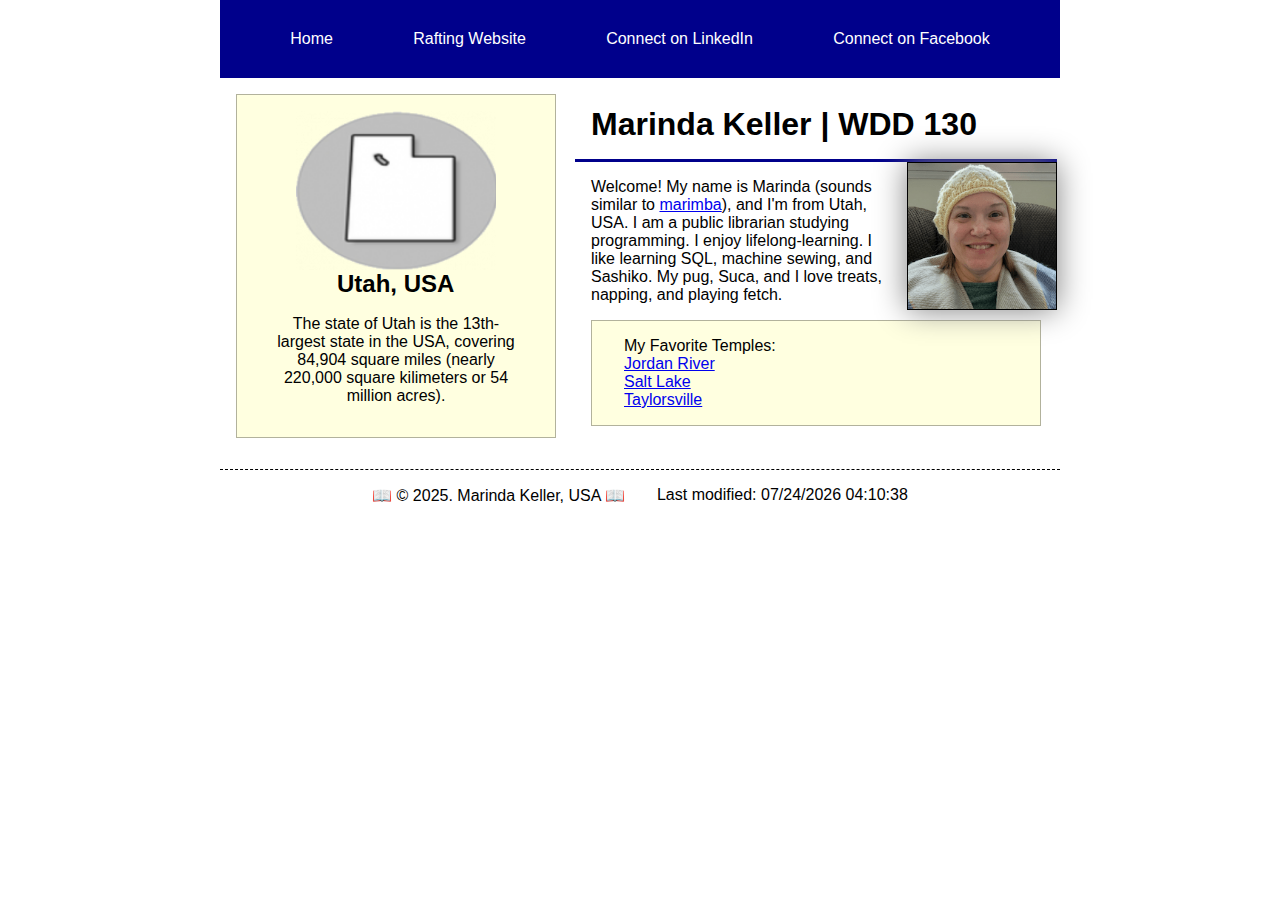
<file: index.html>
<!DOCTYPE html>
<html lang="en-US">

<head>
	<meta charset="utf-8">
	<meta name="viewport" content="width=device-width,initial-scale=1.0">
	<title>Marinda Keller | WDD 130</title>
	<meta name="description" content="Marinda Keller WDD 130 Web Fundamentals applied learning website index page.">
	<meta name="keywords" content="Marinda, Keller, WDD 130, Web Fundamentals, index">
	<meta name="author" content="Marinda Keller">
	<link rel="stylesheet" href="styles/styles.css">
</head>

<body>
	<header>
		<nav class="link-container">
			<a href="#">Home</a>
			<a href="wwr/about.html">Rafting Website</a>
			<a href="https://www.linkedin.com/in/marinda-keller-96202977" target="_blank">Connect on LinkedIn</a>
			<a href="https://www.facebook.com/profile.php?id=100012524170062" target="_blank">Connect on Facebook</a>
		</nav>
	</header>
	<div class="grid">
		<main>
			<h1>Marinda Keller | WDD 130 </h1>
			<img src="images/profile.webp"
				alt="Head and shoulders photo of Marinda Keller wearing a yellow knitted tam hat" width="200">
			<p>Welcome! My name is Marinda (sounds similar to
				<a href="https://ssl.gstatic.com/dictionary/static/pronunciation/2024-04-19/audio/ma/marimba_en_us_1.mp3"
					target="_blank">marimba</a>),
				and I'm from Utah, USA. I am a public librarian studying programming. I enjoy lifelong-learning. I like
				learning SQL, machine sewing, and Sashiko. My pug, Suca, and I love treats, napping, and playing fetch.
			</p>
			<ul class="box indent">
				<li>My Favorite Temples:</li>
				<li><a href="https://www.churchofjesuschrist.org/temples/details/jordan-river-utah-temple?lang=eng"
						target="_blank">Jordan River</a></li>
				<li><a href="https://www.churchofjesuschrist.org/temples/details/salt-lake-temple?lang=eng"
						target="_blank">Salt Lake</a></li>
				<li><a href="https://www.churchofjesuschrist.org/temples/details/taylorsville-utah-temple?lang=eng"
						target="_blank">Taylorsville</a></li>
			</ul>
		</main>
		<aside class="box">
			<h2>Utah, USA</h2>
			<img src="images/utah.png"
				alt="white shape of the state of utah with a grey cutout of the shape of the Great Salt Lake, centered on a grey circle background also centered on a transparent square background"
				width="175">
			<p>The state of Utah is the 13th-largest state in the USA, covering 84,904 square miles (nearly 220,000
				square kilimeters or 54 million acres).</p>
		</aside>
	</div>
	<footer>
		<p>📖 &copy; 2025. Marinda Keller, USA 📖</p>
		<p>Last modified: <span id="lastModified"></span></p>
	</footer>
	<script>
		document.getElementById("lastModified").textContent = document.lastModified;
	</script>

</body>
<!-- 21 March 2025 -->

</html>
</file>
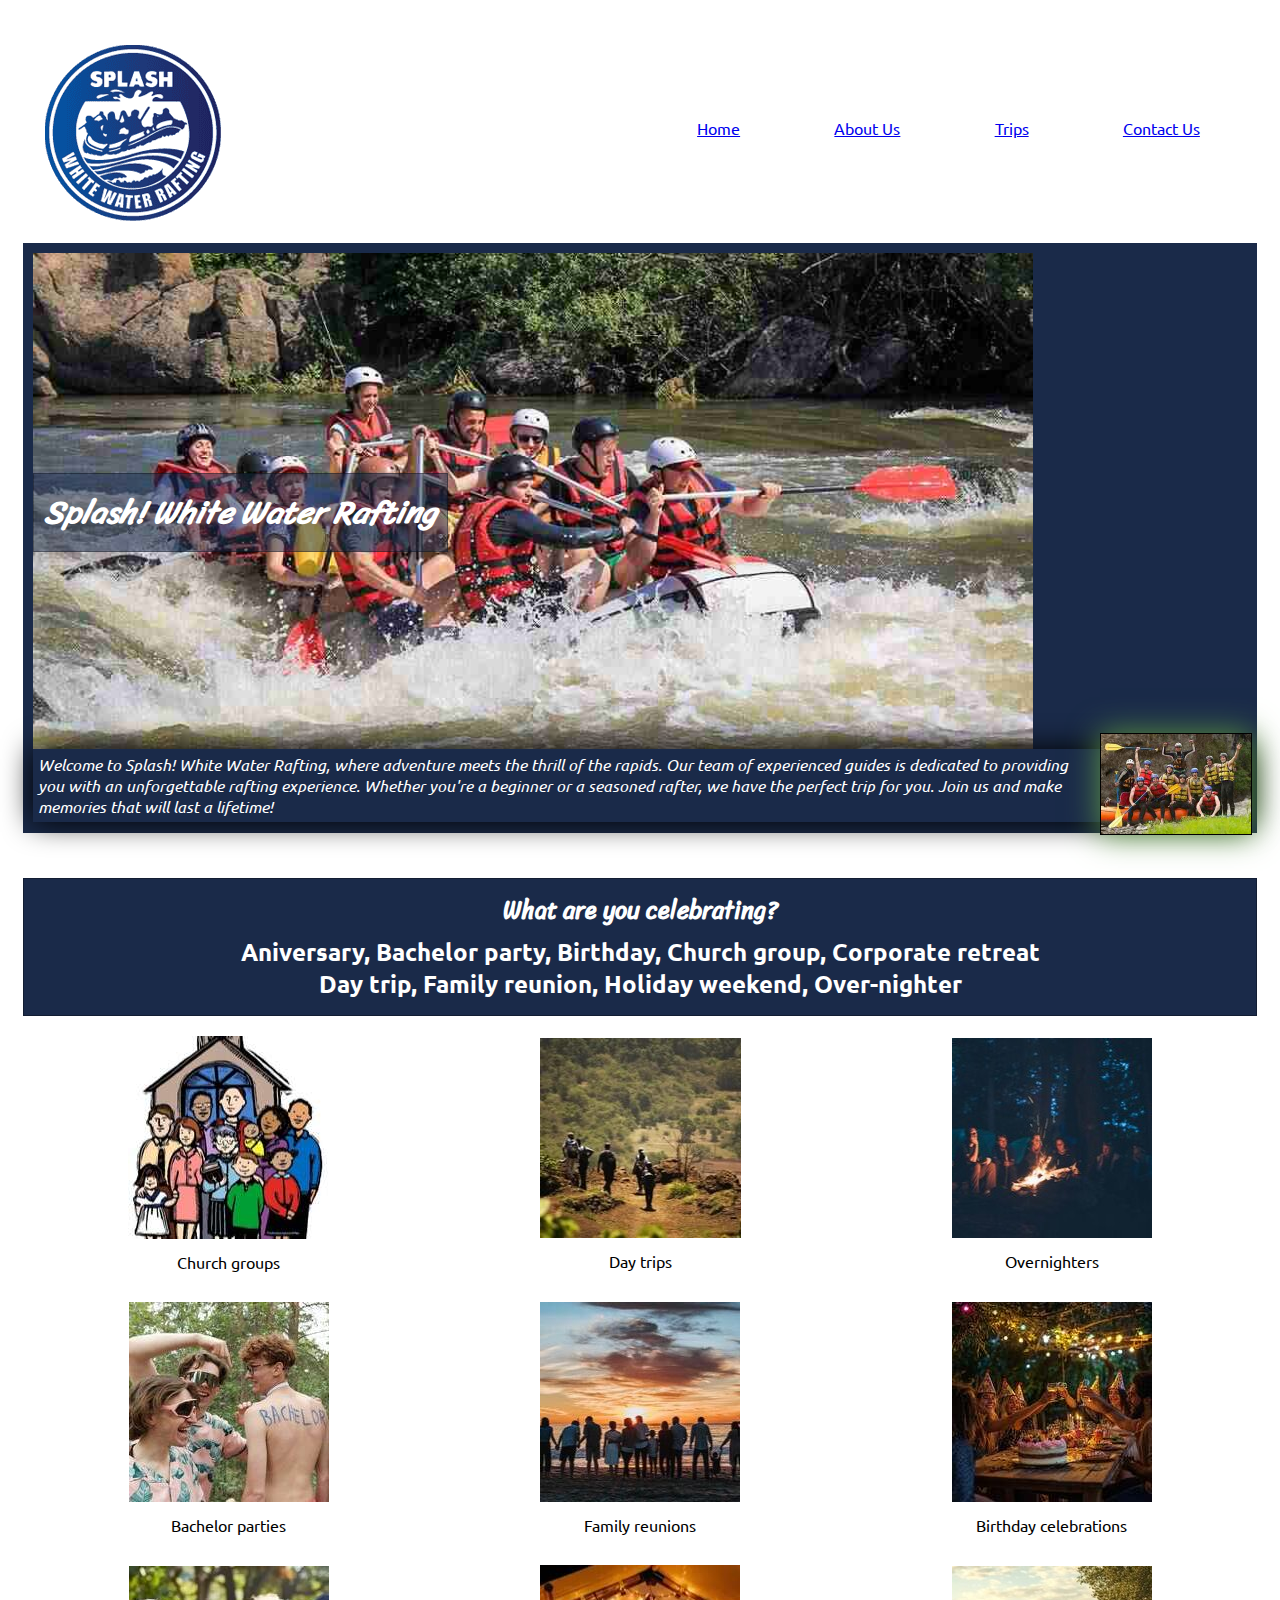
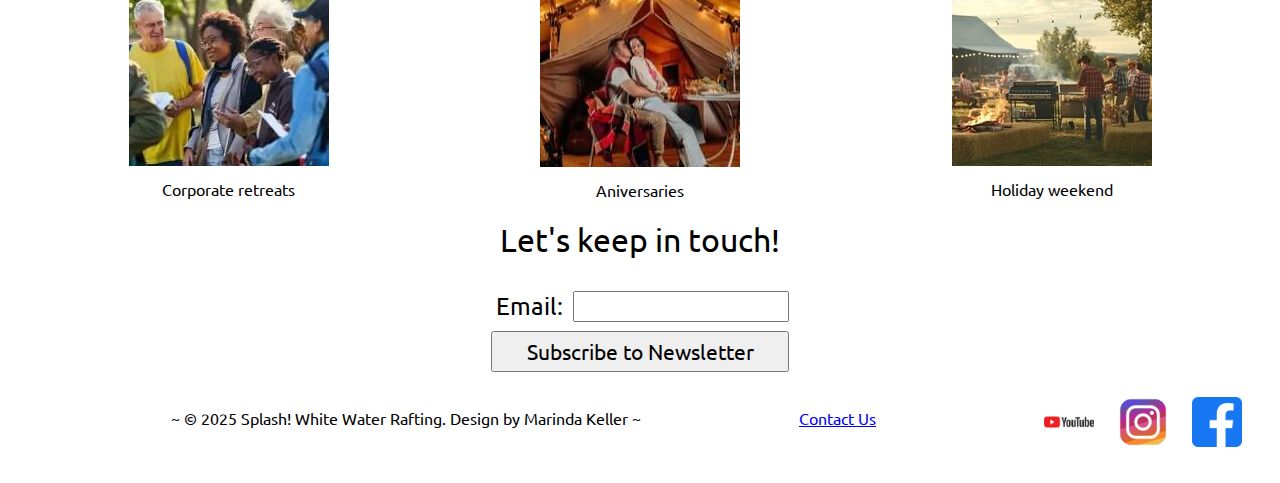
<file: wwr/index.html>
<!DOCTYPE html>
<html lang="en-US">

<head>
    <meta charset="UTF-8">
    <meta name="viewport" content="width=device-width, initial-scale=1">
    <title>About Us Splash! White Water Rafting</title>
    <meta name="description"
        content="About page of the Splash! White Water Rafting website. Learn more about our mission, team, and the thrilling experiences we offer.">
    <meta name="author" content="Marinda Keller">
    <link rel="stylesheet" href="styles/rafting.css">
    <link rel="preconnect" href="https://fonts.googleapis.com">
    <link rel="preconnect" href="https://fonts.gstatic.com" crossorigin>
    <link
        href="https://fonts.googleapis.com/css2?family=Sriracha&family=Ubuntu:ital,wght@0,300;0,400;0,500;0,700;1,300;1,400;1,500;1,700&display=swap"
        rel="stylesheet">

</head>

<body>
    <header class="header">
        <img src="images/logo-splash.png" alt="Splash! White Water Rafting">
        <nav class="nav">
            <a href="index.html">Home</a>
            <a href="about.html">About Us</a>
            <a href="trips.html">Trips</a>
            <a href="contact.html">Contact Us</a>
        </nav>
    </header>
    <main>
        <div class="hero">
            <img src="images/not-hero-1024.jpg" alt="Rafting Adventure">
            <article class="hero-text">
                <h1>Splash! White Water Rafting</h1>
                <img src="images/team-200.jpg"
                    alt="Eleven rafting guides pose adound an inflatable raft on a rugged grassy shore"
                    class="team-img">
                <p class="splash">Welcome to Splash! White Water Rafting, where adventure meets the thrill of the rapids. Our team of
                    experienced guides is dedicated to providing you with an unforgettable rafting experience. Whether
                    you're a beginner or a seasoned rafter, we have the perfect trip for you. Join us and make memories
                    that will last a lifetime!</p>
            </article>
        </div>
<br><br>
        <h2>What are you celebrating?
            <a href="trips.html">Aniversary, Bachelor party, Birthday, Church group, Corporate retreat
            <br>Day trip, Family reunion, Holiday weekend, Over-nighter</a>
        </h2>
        <div class="home-grid">
            <div class="home-cell">
                <img src="images/church.jpg" alt="Church group">
                <div>Church groups</div>
            </div>

            <div class="home-cell">
                <img src="images/daytrip.jpg" alt="hiking">
                <div>Day trips</div>
            </div>

            <div class="home-cell">
                <img src="images/overnight.jpg" alt="campfire">
                <div>Overnighters</div>
            </div>

            <div class="home-cell">
                <img src="images/bachelor.jpg" alt="bachelor and friends">
                <div>Bachelor parties</div>
            </div>

            <div class="home-cell">
                <img src="images/family.jpg" alt="family at sunset">
                <div>Family reunions</div>
            </div>

            <div class="home-cell">
                <img src="images/birthday.jpg" alt="birthday toast around a picnic table">
                <div>Birthday celebrations</div>
            </div>

            <div class="home-cell">
                <img src="images/corporate-200.jpg" alt="">
                <div>Corporate retreats</div>
            </div>

            <div class="home-cell">
                <img src="images/anniversary.jpg" alt="">
                <div>Aniversaries</div>
            </div>

            <div class="home-cell">
                <img src="images/holiday.jpg" alt="">
                <div>Holiday weekend</div>
            </div>
        </div>
            <div class="in-touch">Let's keep in touch!</div>
            <form class="e-form">
                    <label for="email"> Email:</label>
                    <input type="email" id="email" name="email" autocomplete="email">
                    <button class=news-button type="submit">Subscribe to Newsletter</button>
            </form>
    </main>
    <footer>
        <p>~ &copy; 2025 Splash! White Water Rafting. Design by Marinda Keller ~</p>
        <p><a href="contact.html">Contact Us</a></p>
        <aside>
            <a href="https://www.youtube.com/">
                <img src="images/youtube.png" alt="YouTube"></a>
            <a href="https://www.instagram.com/">
                <img src="images/instagram.jpg" alt="Instagram"></a>
            <a href="https://www.facebook.com/">
                <img src="images/facebook.png" alt="Facebook"></a>
        </aside>

    </footer>
</body>

</html>
</file>
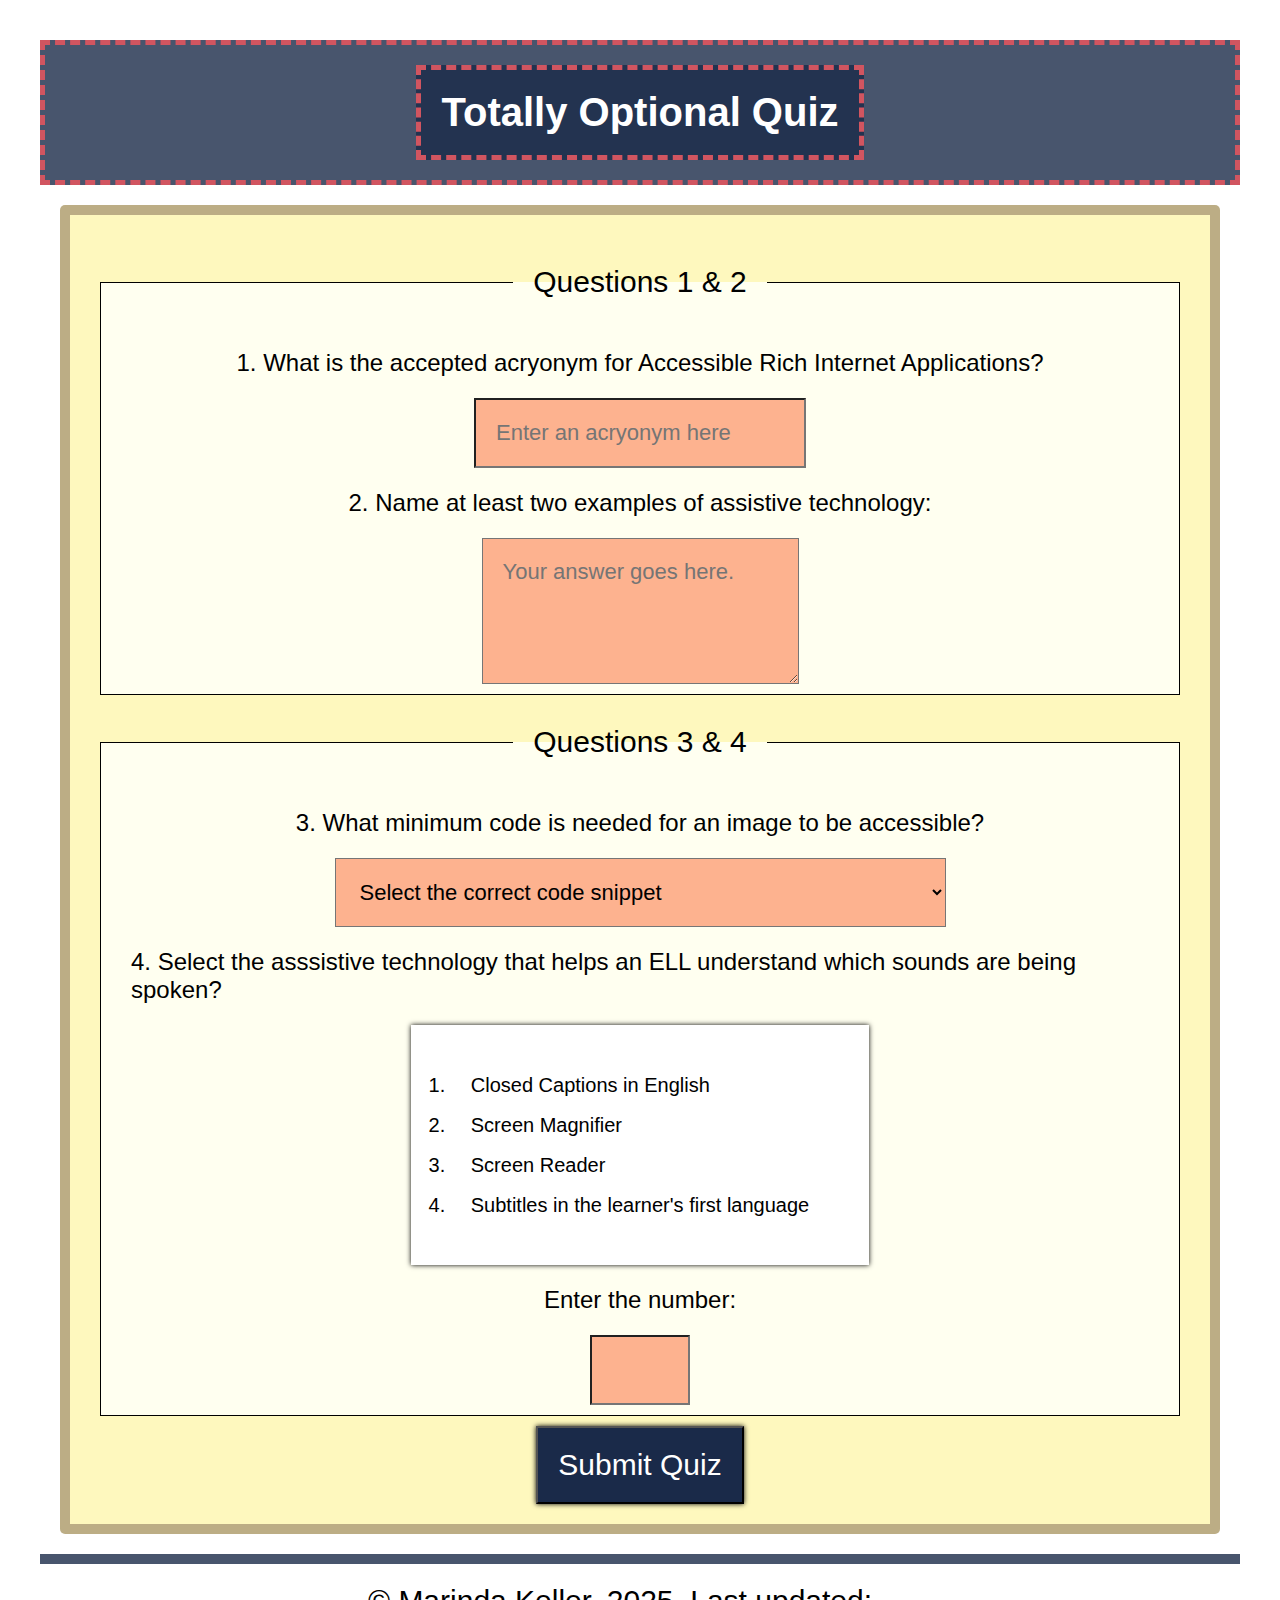
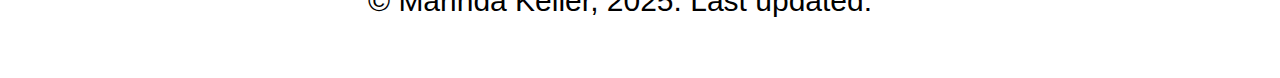
<file: quiz.html>
<!DOCTYPE html>
<html lang="en-us">

<head>
    <meta charset="UTF-8">
    <meta name="viewport" content="width=device-width, initial-scale=1.0">
    <title>Totally Optional Quiz</title>
    <meta name="description" content="A quiz to test your knowledge about HTML and CSS.">
    <meta name="keywords" content="quiz, test, knowledge, fun">
    <meta name="author" content="Marinda Keller">
    <link rel="stylesheet" href="styles/quiz.css">
</head>

<body>
    <header>
        <h1>Totally Optional Quiz</h1>
    </header>

    <main>
        <form>
            <fieldset>
                <legend>Questions 1 & 2</legend>
                <label for="q1">1. What is the accepted acryonym for Accessible Rich Internet Applications?</label>
                <input type="text" id="q1" name="q1" placeholder="Enter an acryonym here">
                <label for="q2">2. Name at least two examples of assistive technology:</label>
                <textarea id="q2" name="q2" rows="4" placeholder="Your answer goes here."></textarea>
            </fieldset>
            <fieldset>
                <legend>Questions 3 & 4</legend>
                <label for="q3">3. What minimum code is needed for an image to be accessible?</label>
                <select id="q3" name="q3">
                    <option value="select" selected disabled>Select the correct code snippet</option>
                    <option value="try-again">&lt;img src="file.name"></option>
                    <option value="correct">&lt;img src="file.name" alt="description"></option>
                    <option value="try-again, overachiever">&lt;img src="file.name" alt="description" title="title">
                    </option>
                    <option value="try-again">&lt;img src="file.name" alt="description" title="title">&lt;/img></option>
                </select>
                <label for="q4">4. Select the asssistive technology that helps an ELL understand which sounds are being
                    spoken?</label>
                <div class="ol">
                    <ol>
                        <li>Closed Captions in English</li>
                        <li>Screen Magnifier</li>
                        <li>Screen Reader</li>
                        <li>Subtitles in the learner's first language</li>
                    </ol>
                </div>
                <label for="q4">Enter the number:</label>
                <input type="number" id="q4" name="q4" min="1" max="4" step="1">
            </fieldset>
            <button type="submit">Submit Quiz</button>
        </form>
    </main>

    <footer>
        &copy; Marinda Keller, 2025. Last updated: <span id="lastUpdate"></span>

    </footer>
</body>

</html>
</file>
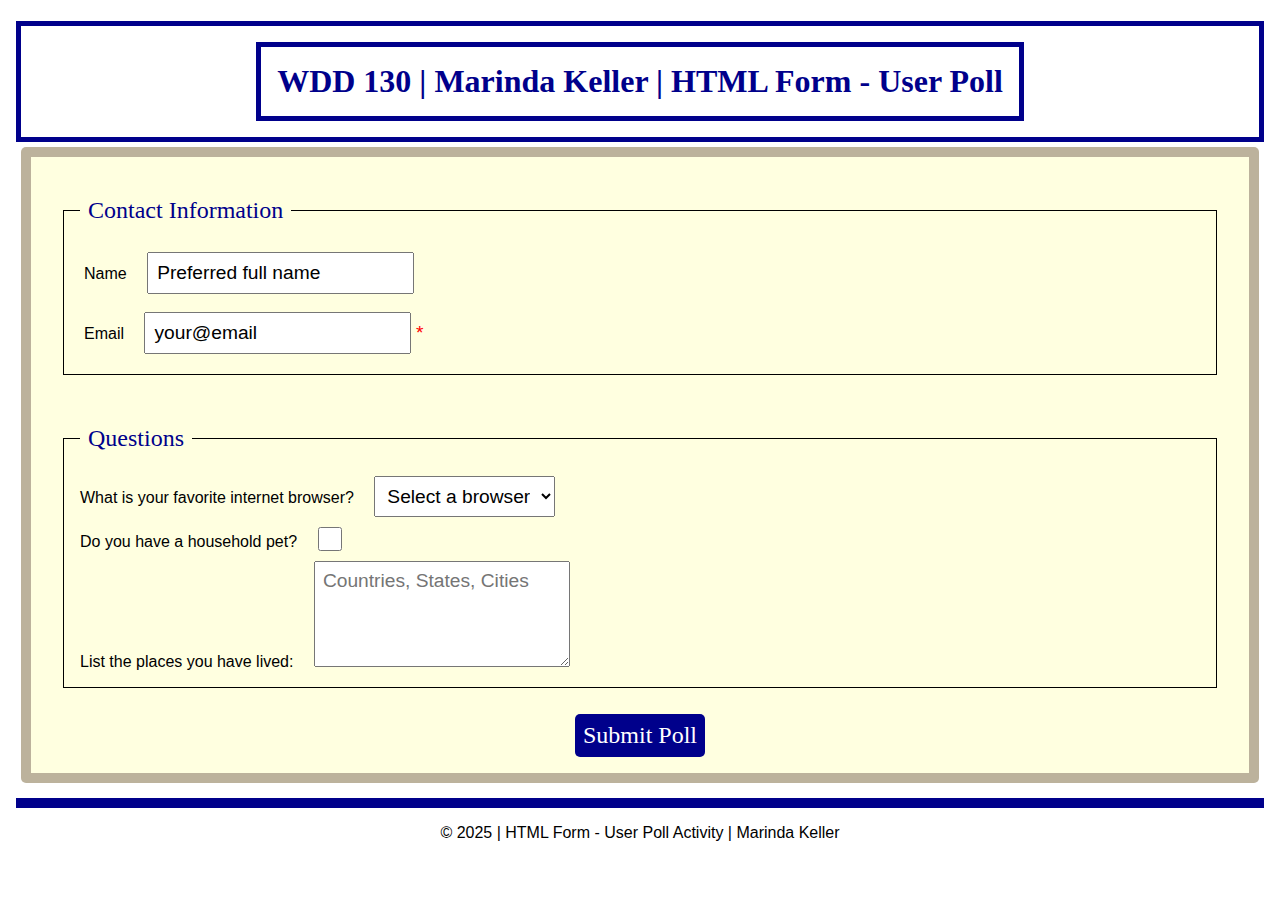
<file: week05/poll-form.html>
<!DOCTYPE html>
<html lang="en">
<link rel="preconnect" href="https://fonts.googleapis.com">
<link rel="preconnect" href="https://fonts.gstatic.com" crossorigin>
<link
    href="https://fonts.googleapis.com/css2?family=Courier+Prime:ital,wght@0,400;0,700;1,400;1,700&family=Montserrat:ital,wght@0,100..900;1,100..900&display=swap"
    rel="stylesheet">

<head>
    <meta charset="UTF-8">
    <meta name="viewport" content="width=device-width, initial-scale=1.0">
    <title>WDD 130 | HTML Form - User Poll</title>
    <meta name="description" content="HTML Form - User Poll Activity">
    <meta name="author" content="Marinda Keller">
    <link rel="stylesheet" href="styles/poll-form.css">
</head>

<body>
    <header>
        <h1>WDD 130 | Marinda Keller | HTML Form - User Poll</h1>
    </header>
    <main>
        <form>
            <fieldset>
                <legend>Contact Information</legend>
                <div class="form-item column2">
                    <label for="fullname">Name</label>
                    <input type="text" id="fullname" name="fullname" value="Preferred full name">
                </div>
                <div class="form-item column2 required">
                    <label for="useremail">Email</label>
                    <input type="email" id="useremail" name="useremail" value="your@email">
                </div>
            </fieldset>
            <fieldset>
                <legend>Questions</legend>
                <div class="form-item column1">
                    <label for="browser">What is your favorite internet browser?</label>
                    <select id="browser" name="browser">
                        <option value="select" selected disabled>Select a browser</option>
                        <option value="chrome">Chrome</option>
                        <option value="edge">Edge</option>
                        <option value="firefox">Firefox</option>
                        <option value="safari">Safari</option>
                    </select>
                </div>
                <div class="form-item column1">
                    <label for="pet">Do you have a household pet?</label>
                    <input type="checkbox" id="pet" name="pet">
                </div>
                <div class="form-item column1">
                    <label for="feedback">List the places you have lived:</label>
                    <textarea id="feedback" name="feedback" rows="4"
                        placeholder="Countries, States, Cities"></textarea>
                </div>
            </fieldset>
            <button type="submit">Submit Poll</button>
        </form>
    </main>
    <footer>
        <p>&copy; 2025 | HTML Form - User Poll Activity | Marinda Keller</p>
    </footer>
</body>

</html>
</file>
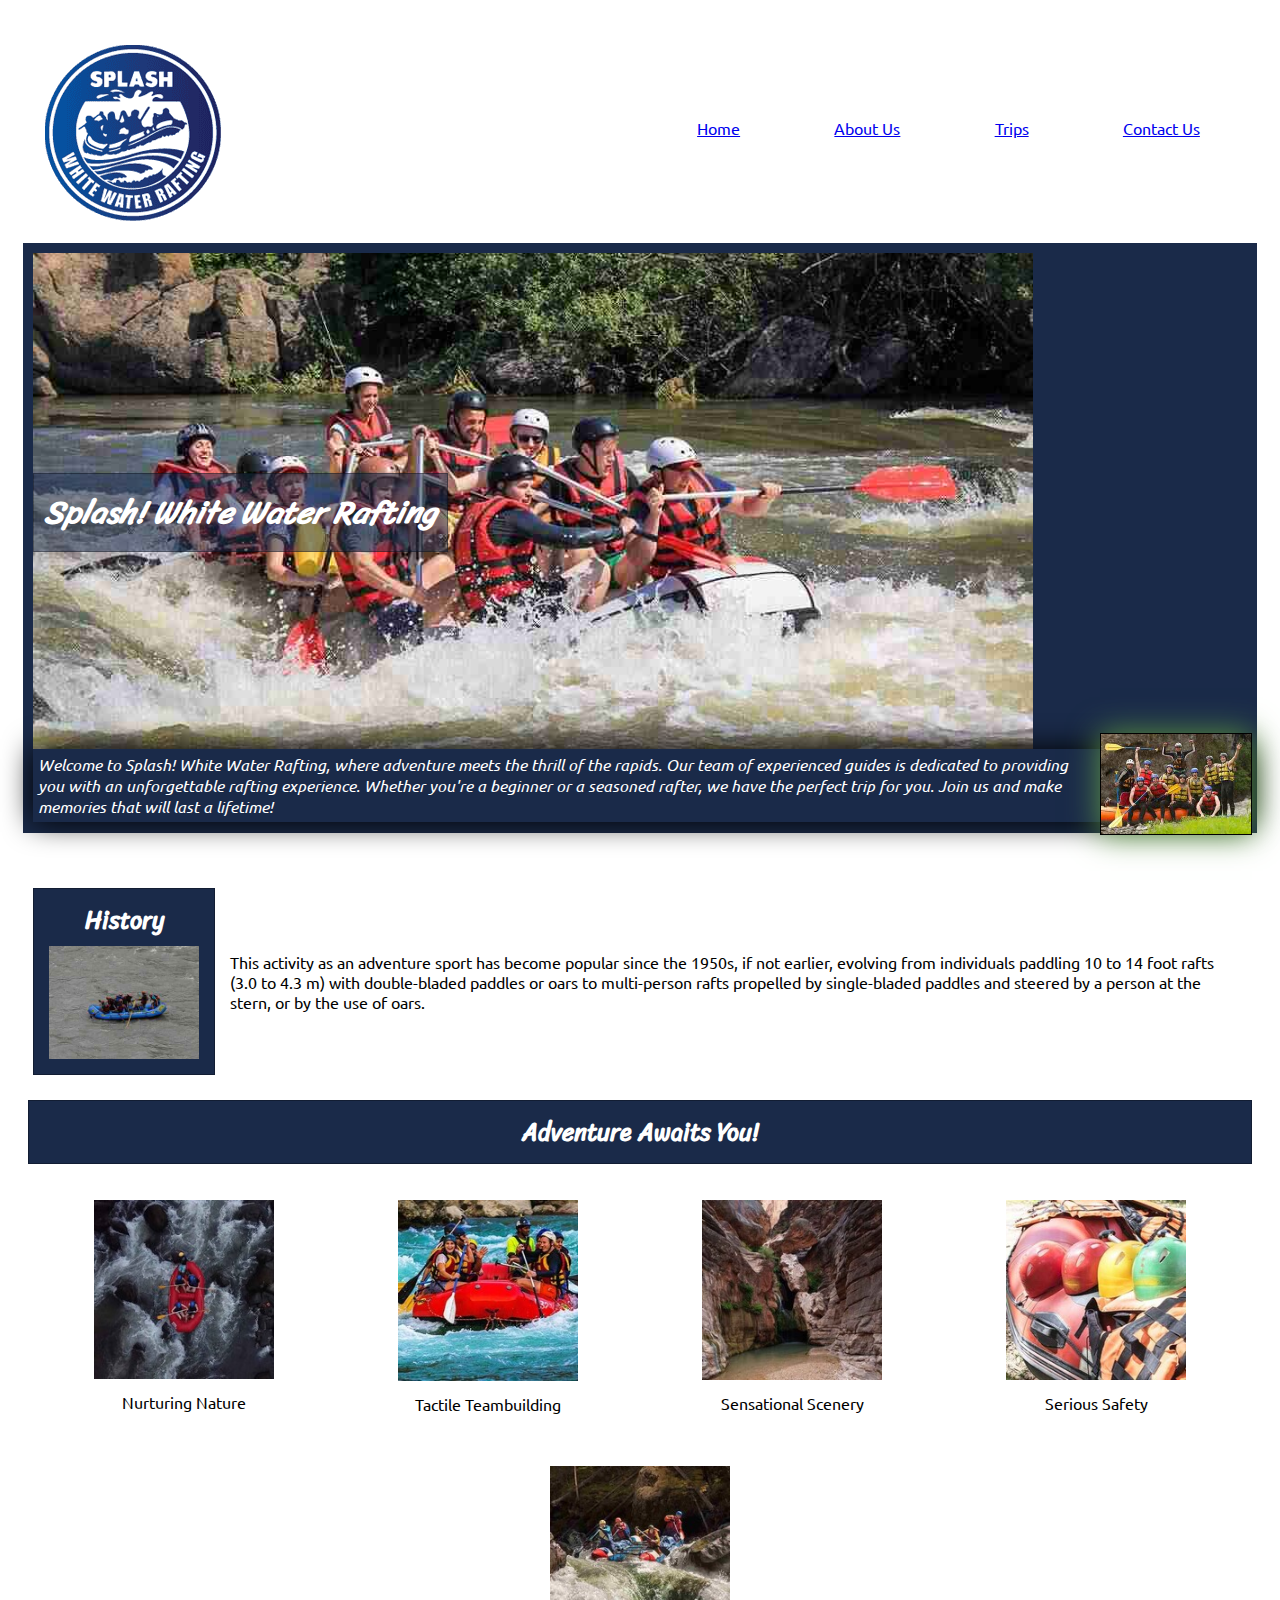
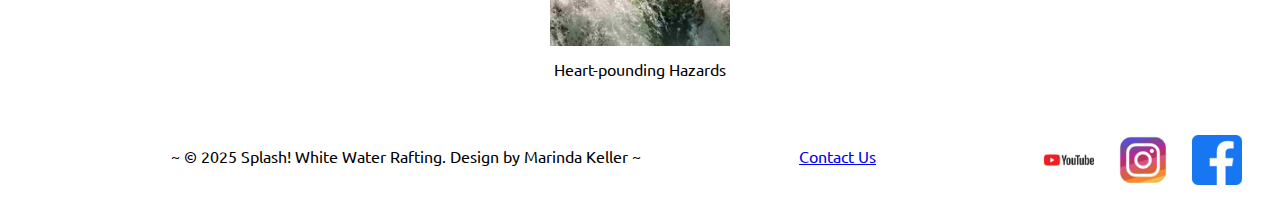
<file: wwr/about.html>
<!DOCTYPE html>
<html lang="en-US">

<head>
    <meta charset="UTF-8">
    <meta name="viewport" content="width=device-width, initial-scale=1">
    <title>About Us Splash! White Water Rafting</title>
    <meta name="description"
        content="About page of the Splash! White Water Rafting website. Learn more about our mission, team, and the thrilling experiences we offer.">
    <meta name="author" content="Marinda Keller">
    <link rel="stylesheet" href="styles/rafting.css">
    <link rel="preconnect" href="https://fonts.googleapis.com">
    <link rel="preconnect" href="https://fonts.gstatic.com" crossorigin>
    <link
        href="https://fonts.googleapis.com/css2?family=Sriracha&family=Ubuntu:ital,wght@0,300;0,400;0,500;0,700;1,300;1,400;1,500;1,700&display=swap"
        rel="stylesheet">

</head>

<body>
    <header class="header">
        <img src="images/logo-splash.png" alt="Splash! White Water Rafting">
        <nav class="nav">
            <a href="index.html">Home</a>
            <a href="about.html">About Us</a>
            <a href="trips.html">Trips</a>
            <a href="contact.html">Contact Us</a>
        </nav>
    </header>
    <main>
        <div class="hero">
            <img src="images/not-hero-1024.jpg" alt="Rafting Adventure">
            <article class="hero-text">
                <h1>Splash! White Water Rafting</h1>
                <img src="images/team-200.jpg"
                    alt="Eleven rafting guides pose adound an inflatable raft on a rugged grassy shore"
                    class="team-img">
                <p class="splash">Welcome to Splash! White Water Rafting, where adventure meets the thrill of the rapids. Our team of
                    experienced guides is dedicated to providing you with an unforgettable rafting experience. Whether
                    you're a beginner or a seasoned rafter, we have the perfect trip for you. Join us and make memories
                    that will last a lifetime!</p>
            </article>
        </div>
<br><br>
        <section class="split">
            <div class="">
                <h2>History
                    <img src="images/history-320.jpg"
                        alt="Rafting in Himachal Pradesh, India, 27 May 2013 Author Royroydeb" width="150">
                </h2>
            </div>
            <p>This activity as an adventure sport has become popular since the 1950s, if not earlier, evolving from
                individuals paddling 10 to 14 foot rafts (3.0 to 4.3 m) with double-bladed paddles or oars to
                multi-person rafts propelled by single-bladed paddles and steered by a person at the stern, or by
                the use of oars.
            </p>
        </section>
        <section>
            <h2>Adventure Awaits You!</h2>
            <div class="adventure">
                <figure>
                    <img src="images/black-1024.jpg" alt="Splash! White Water Rafting">
                    <figcaption>Nurturing Nature</figcaption>
                </figure>
                <figure>
                    <img src="images/blue-600.jpg" alt="Splash! White Water Rafting">
                    <figcaption>Tactile Teambuilding</figcaption>
                </figure>
                <figure>
                    <img src="images/chasm.jpg" alt="Splash! White Water Rafting">
                    <figcaption>Sensational Scenery</figcaption>
                </figure>
                <figure>
                    <img src="images/helmets-600.jpg" alt="Splash! White Water Rafting">
                    <figcaption>Serious Safety</figcaption>
                </figure>
                <figure>
                    <img src="images/trouble-1024.jpg" alt="Splash! White Water Rafting">
                    <figcaption>Heart-pounding Hazards</figcaption>
                </figure>
            </div>
        </section>

    </main>
    <footer>
        <p>~ &copy; 2025 Splash! White Water Rafting. Design by Marinda Keller ~</p>
        <p><a href="contact.html">Contact Us</a></p>
        <aside>
            <a href="https://www.youtube.com/">
                <img src="images/youtube.png" alt="YouTube"></a>
            <a href="https://www.instagram.com/">
                <img src="images/instagram.jpg" alt="Instagram"></a>
            <a href="https://www.facebook.com/">
                <img src="images/facebook.png" alt="Facebook"></a>
        </aside>

    </footer>
</body>

</html>
</file>
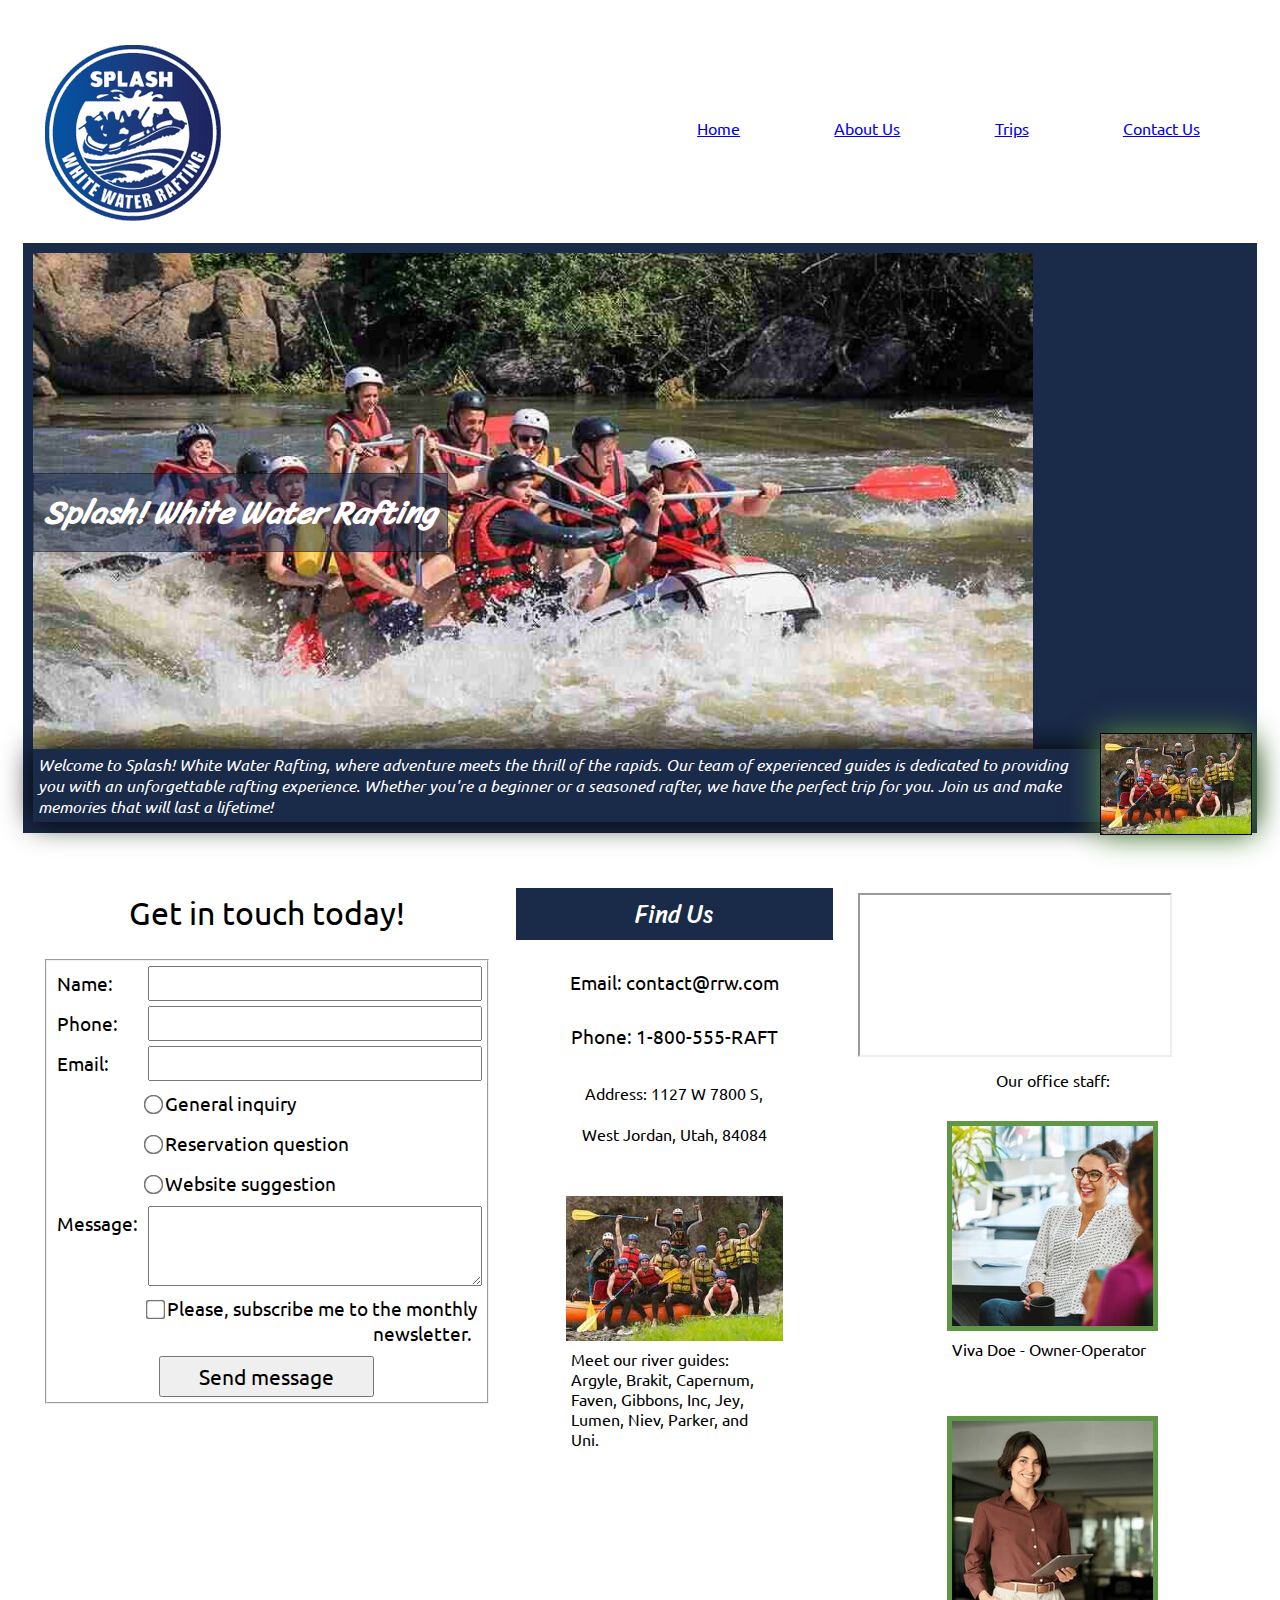
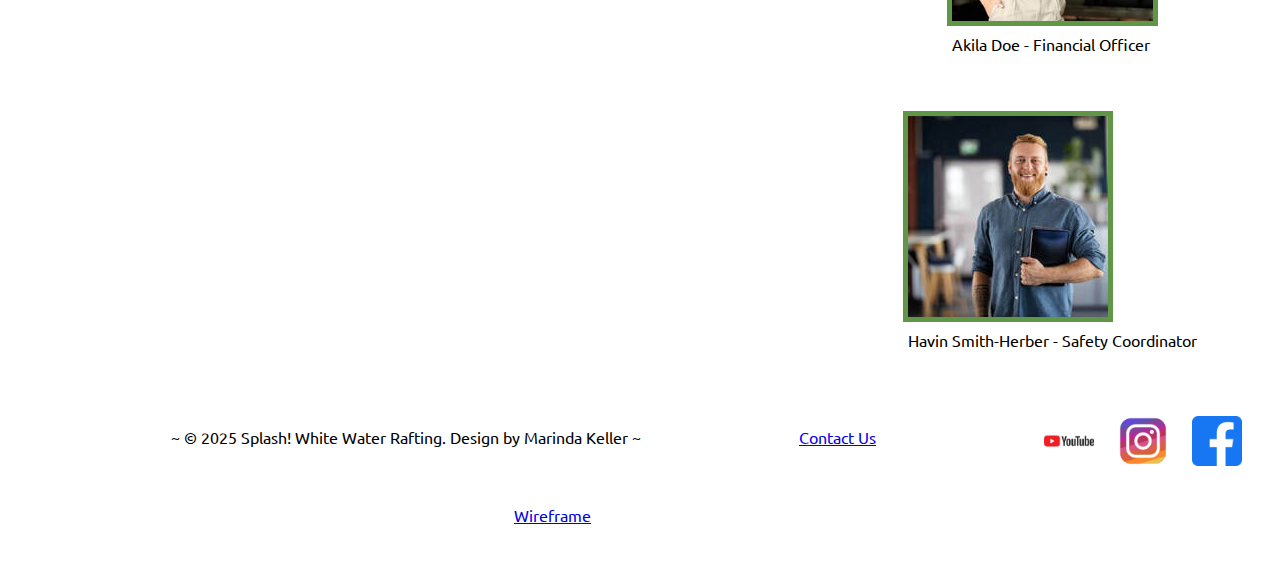
<file: wwr/contact.html>
<!DOCTYPE html>
<html lang="en-US">

<head>
    <meta charset="UTF-8">
    <meta name="viewport" content="width=device-width, initial-scale=1">
    <title>Contact Us Splash! White Water Rafting</title>
    <meta name="description"
        content="Contact page of the Splash! White Water Rafting website. We want to hear from you!">
    <meta name="author" content="Marinda Keller">
    <link rel="stylesheet" href="styles/rafting.css">
    <link rel="preconnect" href="https://fonts.googleapis.com">
    <link rel="preconnect" href="https://fonts.gstatic.com" crossorigin>
    <link
        href="https://fonts.googleapis.com/css2?family=Sriracha&family=Ubuntu:ital,wght@0,300;0,400;0,500;0,700;1,300;1,400;1,500;1,700&display=swap"
        rel="stylesheet">

</head>

<body>
    <header class="header">
        <img src="images/logo-splash.png" alt="Splash! White Water Rafting">
        <nav class="nav">
            <a href="index.html">Home</a>
            <a href="about.html">About Us</a>
            <a href="trips.html">Trips</a>
            <a href="contact.html">Contact Us</a>
        </nav>
    </header>
    <main>
        <div class="hero">
            <img src="images/not-hero-1024.jpg" alt="Rafting Adventure">
            <article class="hero-text">
                <h1>Splash! White Water Rafting</h1>
                <img src="images/team-200.jpg"
                    alt="Eleven rafting guides pose adound an inflatable raft on a rugged grassy shore"
                    class="team-img">
                <p class="splash">Welcome to Splash! White Water Rafting, where adventure meets the thrill of the
                    rapids. Our team of
                    experienced guides is dedicated to providing you with an unforgettable rafting experience. Whether
                    you're a beginner or a seasoned rafter, we have the perfect trip for you. Join us and make memories
                    that will last a lifetime!</p>
            </article>
        </div>
        <br><br>
        <div class="grid-container">
            <div class="nested">
                <div class="column1">
                    <p class="column1 in-touch">Get in touch today!</p>

                    <form class="column1">
                        <fieldset>
                            <label for="name">Name:</label>
                            <input type="text" id="name" name="name" autocomplete="name">

                            <label for="phone">Phone:</label>
                            <input type="tel" id="phone" name="phone" autocomplete="tel">

                            <label for="email"> Email:</label>
                            <input type="email" id="email" name="email" autocomplete="email">
                            <div class="radio">
                                <label><input type="radio" name="contact" id="general">General inquiry</label>
                            </div>
                            <div class="radio">
                                <label><input type="radio" name="contact" id="reserve">Reservation question</label>
                            </div>
                            <div class="radio">
                                <label><input type="radio" name="contact" id="website">Website suggestion</label>
                            </div>

                            <label for="message">Message:</label>
                            <textarea id="message" name="message" rows="4" cols="50" required></textarea>
                            <div class="checkbox">
                                <label><input type="checkbox" name="subscribe" id="subscribe">Please, subscribe me to
                                    the
                                    monthly newsletter.</label>
                            </div>

                            <button type="submit">Send message</button>
                        </fieldset>
                    </form>
                </div>
                <div class="column2">
                    <div class="find-us">Find Us
                    </div>

                    <div class="column2 email">
                        <p>Email: contact@rrw.com</p>
                        <p>Phone: 1-800-555-RAFT</p>
                    </div>
                    <div class="column2 address">Address: 1127 W 7800 S,
                        <p> West Jordan, Utah, 84084</p>
                    </div>
                    <div class="guides column2">
                        <figure>
                            <img src="images/team-200.jpg"
                                alt="ELeven rafting guides pose adound an inflatable raft on a rugged grassy shore"
                                class="guides">
                            <figcaption>Meet our river guides:
                                Argyle, Brakit, Capernum, Faven, Gibbons, Inc, Jey, Lumen, Niev, Parker, and Uni.
                            </figcaption>
                        </figure>
                    </div>
                </div>


                <div class="column3">
                    <div class="map item7">
                        <iframe
                            src="https://www.google.com/maps/embed?pb=!1m18!1m12!1m3!1d6058.049036028581!2d-111.92165197464509!3d40.60728269475241!2m3!1f0!2f0!3f0!3m2!1i1024!2i768!4f13.1!3m3!1m2!1s0x875288e10cdf3cc3%3A0xed1388d9a1e0aff2!2sHistoric%20Gardner%20Station!5e0!3m2!1sen!2sus!4v1744059138259!5m2!1sen!2sus"
                            allow=fullscreen loading="lazy" referrerpolicy="no-referrer-when-downgrade"></iframe>
                    </div>
                    <div class="office"> Our office staff:</div>

                    <div class="image-container employee">
                        <figure>
                            <img src="images/f-dots.jpg" alt="Viva Doe Owner-Operator">
                            <figcaption>Viva Doe - Owner-Operator</figcaption>
                        </figure>
                    </div>
                    <div class="image-container employee">
                        <figure>
                            <img src="images/f-brown.jpg" alt="her sister Akila Doe Financial Officer">
                            <figcaption>Akila Doe - Financial Officer</figcaption>
                        </figure>
                    </div>
                    <div class="image-container employee">
                        <figure>
                            <img src="images/m.jpg" alt="Havin Smith-Herber Safety Coordinator">
                            <figcaption>Havin Smith-Herber - Safety Coordinator</figcaption>
                        </figure>
                    </div>
                </div>
            </div>
        </div>



    </main>
    <footer>
        <p>~ &copy; 2025 Splash! White Water Rafting. Design by Marinda Keller ~</p>
        <p><a href="contact.html">Contact Us</a></p>
        <aside>
            <a href="https://www.youtube.com/">
                <img src="images/youtube.png" alt="YouTube"></a>
            <a href="https://www.instagram.com/">
                <img src="images/instagram.jpg" alt="Instagram"></a>
            <a href="https://www.facebook.com/">
                <img src="images/facebook.png" alt="Facebook"></a>
        </aside>
        <figure>
            <figcaption>
                <a href="https://photos.app.goo.gl/M3jWtpxamMj1SZKn8" target="_blank">Wireframe</a>
            </figcaption>
        </figure>

    </footer>
</body>

</html>
</file>
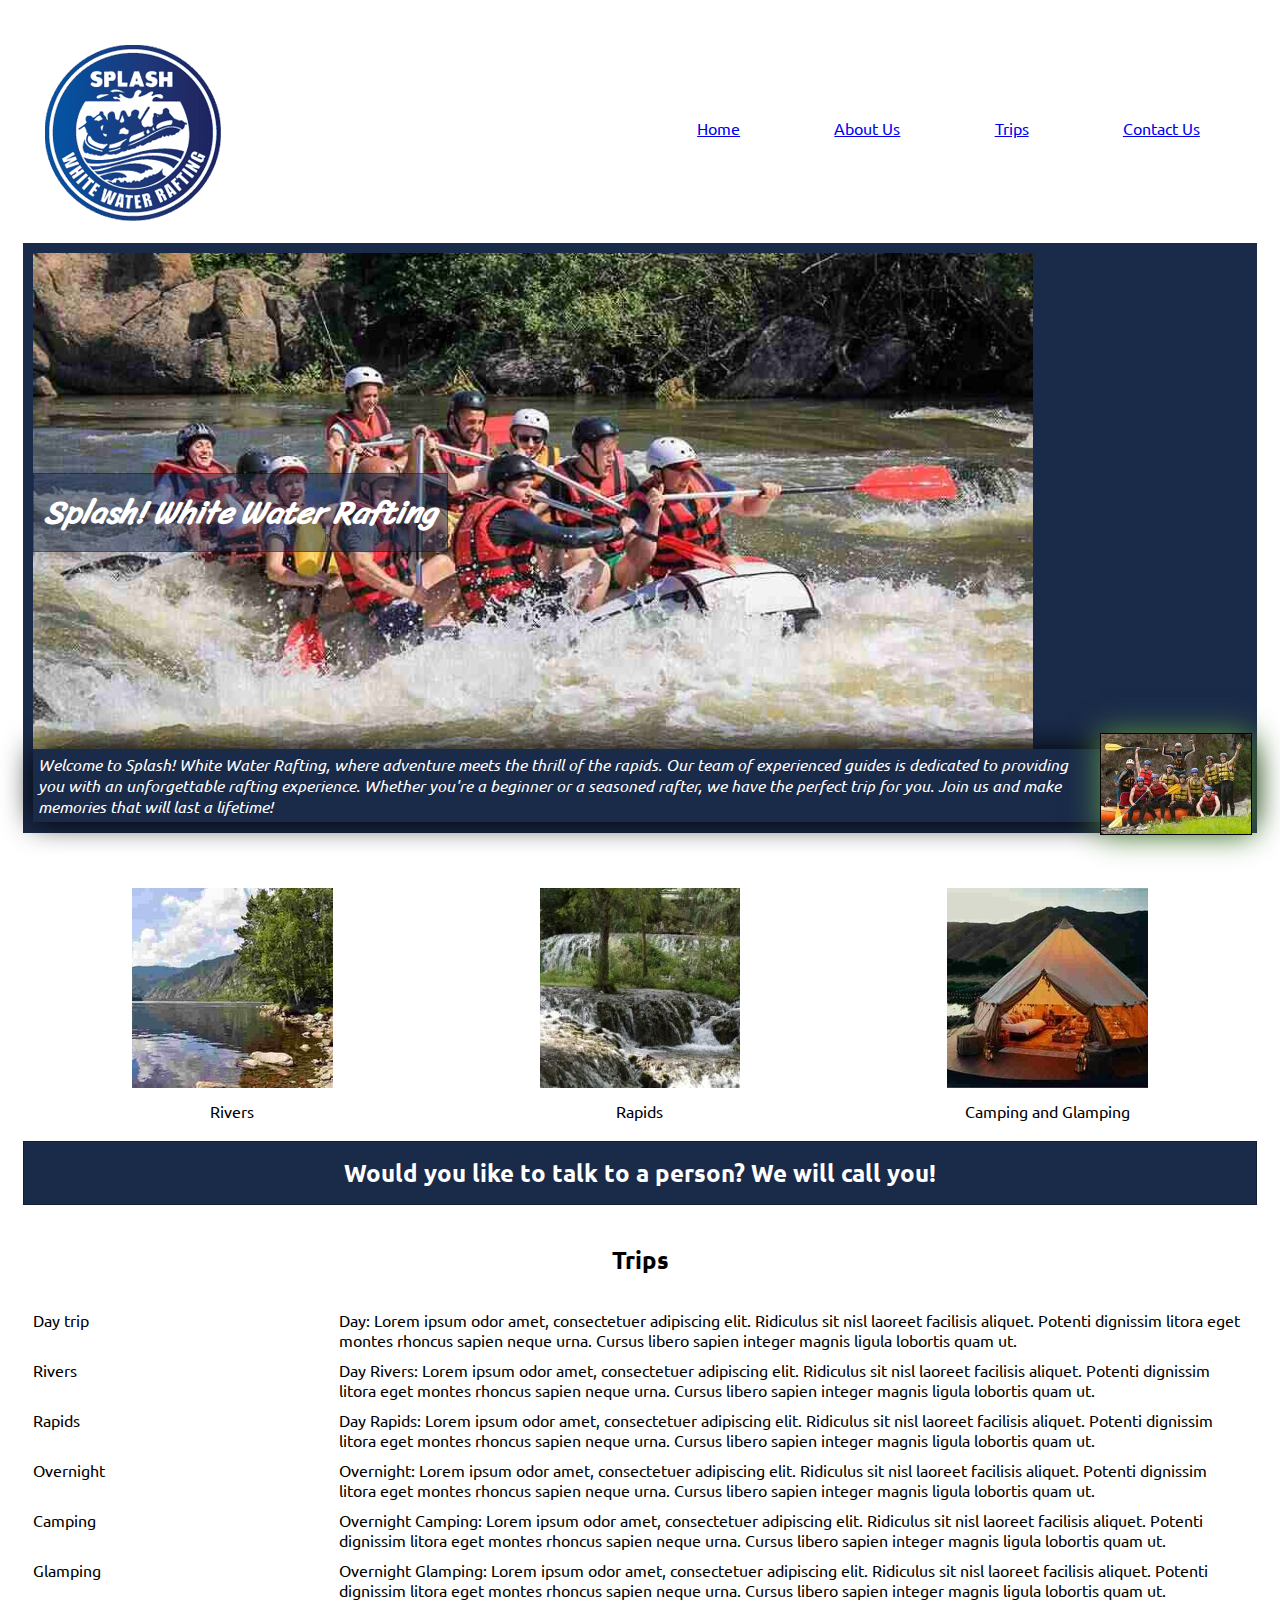
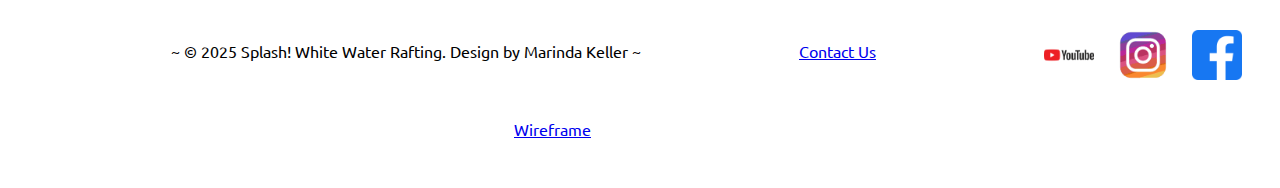
<file: wwr/trips.html>
<!DOCTYPE html>
<html lang="en-US">

<head>
    <meta charset="UTF-8">
    <meta name="viewport" content="width=device-width, initial-scale=1">
    <title>Trips with Splash! White Water Rafting</title>
    <meta name="description" content="Trips page of the Splash! White Water Rafting website.">
    <meta name="author" content="Marinda Keller">
    <link rel="stylesheet" href="styles/rafting.css">
    <link rel="preconnect" href="https://fonts.googleapis.com">
    <link rel="preconnect" href="https://fonts.gstatic.com" crossorigin>
    <link
        href="https://fonts.googleapis.com/css2?family=Sriracha&family=Ubuntu:ital,wght@0,300;0,400;0,500;0,700;1,300;1,400;1,500;1,700&display=swap"
        rel="stylesheet">

</head>

<body>
    <header class="header">
        <img src="images/logo-splash.png" alt="Splash! White Water Rafting">
        <nav class="nav">
            <a href="index.html">Home</a>
            <a href="about.html">About Us</a>
            <a href="trips.html">Trips</a>
            <a href="contact.html">Contact Us</a>
        </nav>
    </header>
    <main>
        <div class="hero">
            <img src="images/not-hero-1024.jpg" alt="Rafting Adventure">
            <article class="hero-text">
                <h1>Splash! White Water Rafting</h1>
                <img src="images/team-200.jpg"
                    alt="Eleven rafting guides pose adound an inflatable raft on a rugged grassy shore"
                    class="team-img">
                <p class="splash">Welcome to Splash! White Water Rafting, where adventure meets the thrill of the
                    rapids. Our team of
                    experienced guides is dedicated to providing you with an unforgettable rafting experience. Whether
                    you're a beginner or a seasoned rafter, we have the perfect trip for you. Join us and make memories
                    that will last a lifetime!</p>
            </article>
        </div>
        <br><br>
        <div class="trips-flex">
            <div class="trips-container">
                <img src="images/river.jpg" alt="River view">
                <div>Rivers</div>
            </div>

            <div class="trips-container">
                <img src="images/rapids-200.jpg" alt="White rapids">
                <div>Rapids</div>
            </div>

            <div class="trips-container">
                <img src="images/glamping.jpg" alt="Glamping site">
                <div>Camping and Glamping</div>
            </div>
        </div>
        <h2><a href="contact.html">Would you like to talk to a person? We will call you!</a></h2>

        <div class="table">
            <h3>Trips</h3>
            <div class="trip">Day trip</div>
            <div class="description">Day: Lorem ipsum odor amet, consectetuer adipiscing elit. Ridiculus sit nisl
                laoreet facilisis aliquet.
                Potenti dignissim litora eget montes rhoncus sapien neque urna. Cursus libero sapien integer magnis
                ligula lobortis quam ut.</div>
            <div class="trip">Rivers</div>
            <div class="description">Day Rivers: Lorem ipsum odor amet, consectetuer adipiscing elit. Ridiculus sit nisl
                laoreet facilisis aliquet.
                Potenti dignissim litora eget montes rhoncus sapien neque urna. Cursus libero sapien integer magnis
                ligula lobortis quam ut.</div>
            <div class="trip">Rapids</div>
            <div class="description">Day Rapids: Lorem ipsum odor amet, consectetuer adipiscing elit. Ridiculus sit nisl
                laoreet facilisis aliquet.
                Potenti dignissim litora eget montes rhoncus sapien neque urna. Cursus libero sapien integer magnis
                ligula lobortis quam ut.</div>
            <div class="trip">Overnight</div>
            <div class="description">Overnight: Lorem ipsum odor amet, consectetuer adipiscing elit. Ridiculus sit nisl
                laoreet facilisis aliquet.
                Potenti dignissim litora eget montes rhoncus sapien neque urna. Cursus libero sapien integer magnis
                ligula lobortis quam ut.</div>
            <div class="trip">Camping</div>
            <div class="description">Overnight Camping: Lorem ipsum odor amet, consectetuer adipiscing elit. Ridiculus
                sit nisl
                laoreet facilisis aliquet.
                Potenti dignissim litora eget montes rhoncus sapien neque urna. Cursus libero sapien integer magnis
                ligula lobortis quam ut.</div>
            <div class="trip">Glamping</div>
            <div class="description">Overnight Glamping: Lorem ipsum odor amet, consectetuer adipiscing elit.
                Ridiculus sit nisl
                laoreet facilisis aliquet.
                Potenti dignissim litora eget montes rhoncus sapien neque urna. Cursus libero sapien integer magnis
                ligula lobortis quam ut.
            </div>
        </div>
    </main>
    <footer>
        <p>~ &copy; 2025 Splash! White Water Rafting. Design by Marinda Keller ~</p>
        <p><a href="contact.html">Contact Us</a></p>
        <aside>
            <a href="https://www.youtube.com/">
                <img src="images/youtube.png" alt="YouTube"></a>
            <a href="https://www.instagram.com/">
                <img src="images/instagram.jpg" alt="Instagram"></a>
            <a href="https://www.facebook.com/">
                <img src="images/facebook.png" alt="Facebook"></a>
        </aside>
        <figure>
            <figcaption>
                <a href="https://mercuriansql.github.io/wdd130/wwr/images/trips-wireframe.jpg"
                    target="_blank">Wireframe</a>
            </figcaption>
        </figure>
    </footer>
</body>

</html>
</file>
<file: styles/styles.css>
* {
    margin: 0;
    padding: 0;
    box-sizing: border-box;
    font-family: Arial, sans-serif;
    list-style-type: none;
}

body {
    font-size: 16px;
}

:root {
    --heading-background-color: darkblue;
    --heading-text-color: black;
    --heading-font: 'Montserrat', Helvetica, sans-serif;
    --padding: 1rem;
    --border: 10px solid rgba(0 0 0 / 0.3);
}

header,
footer,
.grid {
    max-width: 840px;
    margin: 0 auto;
}

nav {
    background-color: var(--heading-background-color);
    padding: 10px;
    display: flex;
    justify-content: space-evenly;
    align-items: center;
}

nav a {
    color: white;
    display: block;
    padding: 20px;
    text-decoration: none;
}

h1 {
    color: var(--heading-background-color);
    color: var(--heading-text-color);
    font-family: var(--heading-font);
    padding: var(--padding);
    border-bottom: 3px solid darkblue;
}

.grid {
    display: grid;
    align-items: center;

}

main {
    grid-column: 2/3;
    margin: 3px;
}

main img {
    width: 150px;
    height: auto;
    border: 1px solid black;
    padding: 0;
    box-shadow: 0 0 30px gray;
    float: right;
    margin: 0 0 1rem 1rem;
}

aside {
    width: 20rem;
    text-align: center;
    position: relative;
    grid-column: 1/2;
    grid-row: 1/2;

}

aside img {
    width: 200px;
    height: auto;
    margin-bottom: 25px;
}

aside h2 {
    position: absolute;
    top: 175px;
    left: 100px;
}

p {
    margin: 1rem;
}

footer {
    display: flex;
    flex-wrap: wrap;
    justify-content: center;
    align-items: center;
    margin-top: 15px;
    border-top: 1px dashed black;


}

/* Class Selectors */
.box {
    margin: 1rem;
    border: 1px solid rgba(0 0 0 / 0.3);
    padding: 1rem;
    background-color: lightyellow;
    color: black;
}

.indent {
    padding-left: 2rem;
}
</file>
<file: wwr/styles/rafting.css>
/* fonts */
.sriracha-regular {
    font-family: "Sriracha", sans-serif;
    font-weight: 400;
    font-style: normal;
}

.ubuntu-light {
    font-family: "Ubuntu", sans-serif;
    font-weight: 300;
    font-style: normal;
}

.ubuntu-regular {
    font-family: "Ubuntu", sans-serif;
    font-weight: 400;
    font-style: normal;
}

.ubuntu-medium {
    font-family: "Ubuntu", sans-serif;
    font-weight: 500;
    font-style: normal;
}

.ubuntu-bold {
    font-family: "Ubuntu", sans-serif;
    font-weight: 700;
    font-style: normal;
}

/* no italic fonts per aria */
/* .ubuntu-light-italic {
    font-family: "Ubuntu", sans-serif;
    font-weight: 300;
    font-style: italic;
}

.ubuntu-regular-italic {
    font-family: "Ubuntu", sans-serif;
    font-weight: 400;
    font-style: italic;
}

.ubuntu-medium-italic {
    font-family: "Ubuntu", sans-serif;
    font-weight: 500;
    font-style: italic;
}

.ubuntu-bold-italic {
    font-family: "Ubuntu", sans-serif;
    font-weight: 700;
    font-style: italic;
} */

/* end of fonts */

* {
    font-family: "Ubuntu", Verdana, sans-serif;
    padding: 5px;
}

:root {
    --primary-color: rgba(26 42 73 / 1);
    /* #1A2A49; */
    --secondary-color: white;
    /* rgba(255 255 255 / 1), #fff, #ffffff; */
    --accent1-color: rgba(253 232 41 / 1);
    /* #FDE829; */
    --accent2-color: rgba(251 126 78 / 1);
    /* #FB7E4E; */
    --text-color: rgba(0 0 0 / 1);
    /* black, #000, #000000; */
    --background-color: rgba(95 151 71 / 1);
    /* #5F9747; */
    --border-color: rgba(209 85 96 / 1);
    /* #D15560; */
    --heading-font: "Sriracha", Tahoma, sans-serif;
    --font-text: Ubuntu, Verdana, sans-serif;
    --padding: 10px;
    --border: 1px solid rgba(0 0 0 / 0.3);
    --margin: 5px auto;
}

/* used on all pages */
.hero {
    background-color: var(--primary-color);
    color: var(--secondary-color);
    max-width: 100%;
    min-width: 610px;
    position: relative;
    min-height: 450px;
}

.hero h1 {
    background-color: rgba(26 42 73 / .5);
}

.hero img {
    width: 1000px;
}

.team img {
    border: 1px solid black;
    padding: 0;
    box-shadow: 0 0 30px #5F9747;
    float: right;
    margin: 0 0 1rem 1rem;
    text-align: justify;
}

/* this needs cleaning */
.hero-text img {
    width: 150px;
    height: auto;
    border: 1px solid black;
    padding: 0;
    box-shadow: 0 0 30px #5F9747;
    float: right;
    margin: 0 0 1rem 1rem;
}

.splash {
    background-color: var(--primary-color);
    color: var(--secondary-color);
    box-shadow: 0 0 30px black;
}

header {
    display: grid;
    grid-template-columns: 1fr 1fr;
    justify-content: space-around;
    align-items: center;
    background-color: var(--float-background-color)
}

nav {
    display: flex;
    justify-content: space-around;
    align-items: center;
    background-color: var(--float-background-color);
    padding: var(--padding);
}

/* used on about.html */
h1 {
    background-color: var(--float-background-color);
    color: var(--secondary-color);
    font-family: var(--heading-font);
    font-size: 2rem;
    padding: var(--padding);
    border: var(--border);
    margin-top: 0;
    position: absolute;
    transform: translate(0%, -260px);
}

article {
    font-style: italic;
    position: absolute;
    transform: translate(0%, -100px);
}

.split {
    display: grid;
    grid-template-columns: repeat(3, auto);
    grid-template-rows: 1fr;
    gap: 5px;
    align-items: center;
}

h2 {
    background-color: var(--primary-color);
    color: var(--secondary-color);
    font-family: var(--heading-font);
    padding: var(--padding);
    border: var(--border);
    margin: var(--margin);
    display: grid;
    text-align: center;
}

.history {
    display: grid;
    grid-template-columns: 1fr 1fr;
    gap: 10px;
    text-align: justify;
}

.adventure {
    display: flex;
    flex-wrap: wrap;
    justify-content: space-around;
    grid-template-columns: 1fr 1fr 1fr 1fr 1fr;
    column-gap: 2px;
    text-align: center;
}

.adventure img {
    max-width: 180px;
}

/* used on contact.html */
.grid-container {
    display: grid;
    grid-template-columns: 1fr;
    grid-template-rows: 1fr;
    gap: 5px;
}

.nested {
    display: grid;
    /* grid-template-columns: 2fr 1fr .5fr; */
    grid-template-columns: auto auto auto;
    grid-auto-flow: row;
    /* vertically aligns items inside their cells. */
    justify-items: stretch;
    /* horizontally aligns items inside their cells. */
    align-items: start;
    gap: 10px;
    width: 100%;
    min-width: 0px;
}

.column1 {
    grid-column: 1;
    margin: 0 auto;
}

.column2 {
    grid-column: 2;
    min-width: 200px;
}

.column3 {
    grid-column: 3;
}

.in-touch {
    grid-row: 1;
    font-size: 2rem;
    margin-bottom: 1rem;
    text-align: center;
}

form {
    grid-column: 1;
    justify-content: center;
    justify-items: center;
    align-items: center;
    margin: 5px auto;
    height: auto;
    margin: 0 auto;
}

fieldset {
    display: grid;
    gap: 5px;
}

label {
    grid-column: 1;
    font-size: 1.2rem;
}

input[type="radio"] {
    transform: scale(1.5);
    margin: 5px;
}

.radio {
    grid-column: span 2;
    text-align: left;
    margin-left: 80px;
}

input[type="checkbox"] {
    transform: scale(1.5);
    margin: 5px;
}

.checkbox {
    grid-column: span 2;
    text-align: right;
}

button {
    grid-column: span 2;
    font-size: 1.3rem;
    width: 50%;
    justify-self: center;
}

.find-us {
    grid-column: 2;
    grid-row: 1;
    font-size: 1.5rem;
    background-color: var(--primary-color);
    color: var(--secondary-color);
    font-family: var(--heading-font);
    text-align: center;
    width: auto;
}

.email {
    font-size: 1.2rem;
    text-align: center;
    margin: 0 auto;
    grid-column: 2;
    grid-row: 2;
}

.address {
    text-align: center;
    margin: 0 auto;
    grid-column: 2;
    grid-row: 3;
}

.guides img {
    width: 100%;
    height: 100%;
    padding: 0;
    margin: 0;
    box-sizing: border-box;
}

.map {
    width: 100%;
    height: auto;
    margin: 0 auto;
}

.office {
    grid-column: 3;
    grid-row: 3;
    text-align: center;
}

.employee {
    grid-column: 3;
    justify-items: center;
}

.image-container img {
    max-width: 100%;
    height: auto;
    background-color: var(--background-color);

}

/* used on trips page */

.trips-flex {
    display: flex;
    flex-wrap: nowrap;
    justify-content: space-around;
}

.trips-container {
    align-self: center;
    text-align: center;
}

.table {
    display: grid;
    grid-template-columns: 1fr 3fr;
    grid-template-rows: auto;
}

h3 {
    grid-column: span 2;
    text-align: center;
    font-size: 1.5rem;
}

/* used on home page */
h2 a {
    color: var(--secondary-color);
    text-decoration: none;
}

.home-grid {
    display: grid;
    grid-template-columns: repeat(3, auto);
    grid-template-rows: repeat(3, auto);
    gap: 10px;
    justify-items: center;
    align-items: center;
}

.home-cell {
    align-self: center;
    text-align: center;
}

.e-form {
    display: grid;
    gap: 5px;
    /* background-color: green; */
}

.e-form label {
    font-size: 1.5rem;
}

.news-button {
    grid-column: span 2;
    font-size: 1.3rem;
    width: 100%;
    justify-self: center;
}

footer {
    display: grid;
    grid-template-columns: repeat(3, auto);
    justify-items: right;
}

footer img {
    width: 50px;
    height: auto;
}

footer aside a {
    text-decoration: none;
}

/* Comments go down here */
/* https://coolors.co/palette/d15560-fb7e4e-fde829-5f9747-1a2a49 */
</file>
<file: styles/quiz.css>
* {
    margin: var(--margin);
    padding: var(--padding);
    box-sizing: border-box;
    font-size: 20px;
    font-family: sans-serif;
}

:root {
    --primary-color: rgba(26 42 73 / 1);
    /* #1A2A49; */
    --secondary-color: white;
    /* rgba(255 255 255 / 1), #fff, #ffffff; */
    --accent1-color: rgba(253 232 41 / 1);
    /* #FDE829; */
    --accent2-color: rgba(251 126 78 / .6);
    /* #FB7E4E; */
    --text-color: rgba(0 0 0 / 1);
    /* black, #000, #000000; */
    --background-color: rgba(95 151 71 / 1);
    /* #5F9747; */
    --border-color: rgba(209 85 96 /1);
    /* #D15560; */
    --padding: 1rem;
    --border: 10px solid rgba(33 0 0 / 0.3);
    --margin: auto auto;
}

body {
    min-width: 736px;
    display: block;
}

header,
h1 {
    background-color: rgba(26 42 73 / .8);
    color: white;
    font-size: 2rem;
    border: 5px dashed var(--border-color);
    text-align: center;
    justify-items: center;
    margin: var(--margin);
}

main {
    display: grid
}

form {
    margin: var(--margin);
    padding: var(--padding);
    border: var(--border);
    border-radius: 5px;
    background-color: rgba(253 232 41 / .3);
    gap: 10px;
    text-align: center;
}

fieldset {
    border: 1px solid black;
    padding: 10px;
    margin: 10px;
    background-color: ivory;
    display: grid;
    gap: 1px;
}

legend {
    font-family: var(--heading-font);
    font-size: 1.5rem;
    color: var(--heading-background-color);
    padding: var(--padding);
}

label {
    text-align: left;
    padding-right: var(--padding);
    font-size: 1.2rem;
}

input,
select,
textarea {
    font-size: 1.1rem;
    padding: var(--padding);
    background-color: var(--accent2-color);
    text-align: left;
}

button {
    background-color: #1A2A49;
    color: white;
    box-shadow: black 0px 0px 5px;
    font-size: 1.5rem;
    cursor: pointer;
}

button:hover {
    background-color: #5F9747;
}

footer {
    text-align: center;
    margin-top: var(--margin);
    font-size: 1.5rem;
    border-top: 10px solid rgba(26 42 73 / .8)
}

.ol {
    padding-left: 20px;
    margin: var(--margin);
    font-size: 1.2rem;
    line-height: 0;
    background-color: white;
    box-shadow: black 0px 0px 5px;
    text-align: left;
}
</file>
<file: week05/styles/poll-form.css>
.montserrat-regular {
    font-family: "Montserrat", sans-serif;
    font-optical-sizing: auto;
    font-weight: 400;
    font-style: normal;
}

.courier-prime-regular {
    font-family: "Courier Prime", monospace;
    font-weight: 400;
    font-style: normal;
}

.courier-prime-bold {
    font-family: "Courier Prime", monospace;
    font-weight: 700;
    font-style: normal;
}

* {
    margin: 0px;
    padding: 0px;
    box-sizing: border-box;
    font-family: "montserrat-regular", sans-serif;
    font-size: 16px;
}

:root {
    --heading-background-color: darkblue;
    --heading-text-color: black;
    --heading-font: "courier-prime-regular";
    --border: 10px solid rgba(33 0 0 / 0.3);
    --padding: 1rem;
}

header,
h1 {
    color: var(--heading-background-color);
    /* color: var(--heading-text-color); */
    font-family: var(--heading-font);
    font-size: 2rem;
    padding: var(--padding);
    border: 5px solid darkblue;
    justify-items: center;
    text-align: center;
}

body,
footer {
    margin: 5px auto;
    font-family: "montserrat-regular", sans-serif;
    padding: var(--padding)
}

form {
    margin: auto;
    padding: 1rem;
    border: var(--border);
    border-radius: 5px;
    background-color: lightyellow;
    display: grid;
    gap: 10px;
    margin: 5px;
}

fieldset {
    border: 1px solid black;
    padding: 1rem;
    margin: 1rem;
    background-color: lightyellow;
    display: grid;
    gap: 10px;
}

legend {
    font-family: var(--heading-font);
    font-size: 1.5rem;
    color: var(--heading-background-color);
    padding: 0.5rem;
}

label {
    text-align: right;
    padding-right: 1rem;
}

input,
select,
textarea {
    font-size: 1.2rem;
    padding: 0.5rem;
}

input[type="checkbox"] {
    width: 1.5rem;
    height: 1.5rem;
    vertical-align: bottom;
}

button {
    font-family: var(--heading-font);
    margin: auto;
    background-color: var(--heading-background-color);
    color: white;
    border: none;
    border-radius: 5px;
    padding: 0.5rem;
    font-size: 1.5rem;
    cursor: pointer;
}
button:hover {
    background-color: #5F9747;
}

footer {
    display: flex;
    flex-wrap: wrap;
    justify-content: center;
    align-items: center;
    margin-top: 15px;
    border-top: 10px solid var(--heading-background-color);
}

.form-items {
    display: grid;
    align-items: center;
}

.column1 {
    grid-template-columns: 3fr 1fr;
}

.column2 {
    grid-template-columns: 1fr 2fr;
    margin: .25rem;
}

.required::after {
    content: " *";
    color: red;
    font-size: 1.2rem;
}
</file>
